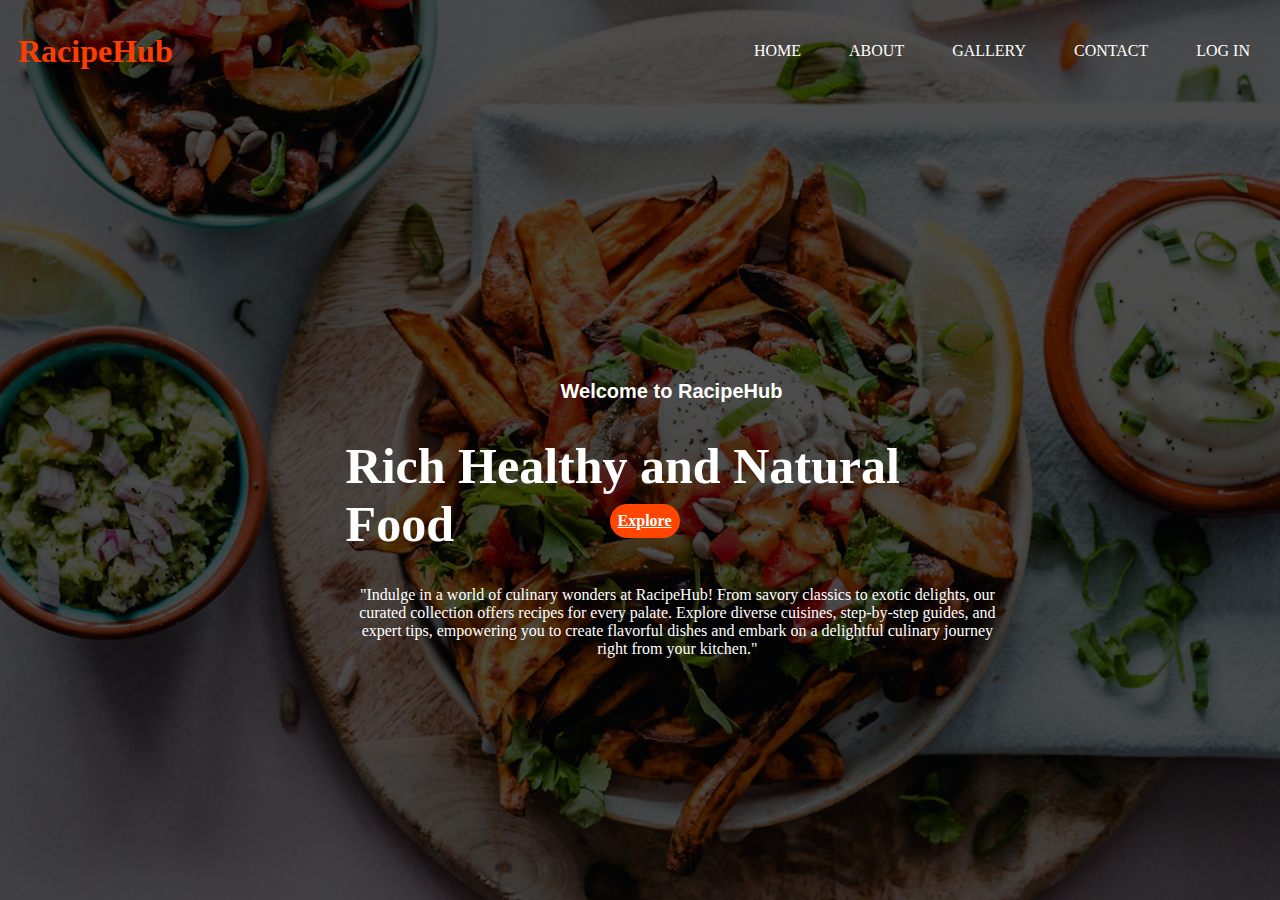
<file: index.html>
<!DOCTYPE html>
<html lang="en">
<head>
    <meta charset="UTF-8">
    <meta http-equiv="X-UA-Compatible" content="IE=edge">
    <meta name="viewport" content="width=device-width, initial-scale=1.0">
    <title>RacipeHub</title>
    <link rel="stylesheet" href="style.css">
    <link rel="icon" href="Favicon.png" type="image/x-icon">
</head>
<body>
    <div class="container">
        <h1>RacipeHub</h1>  
        <div class="navbar">
            <ul>
                <li><a href="#">HOME</a></li>
                <li><a href="about/about.html">ABOUT</a></li>
                <!-- <li><a href="#">MENU</a></li> -->
                <li><a href="recipes.html">GALLERY</a></li>
                <li><a href="contact.html">CONTACT</a></li>
                <li><a href="login page/login.html">Log In</a></li>
                <!-- <li><a class="reservation" href="#">RESERVATION</a></li> -->
            </ul>
        </div>
    </div>
    <div class="content">
        <h3>Welcome to RacipeHub</h3>
        <h1>Rich Healthy and Natural Food</h1>
        <p>
            "Indulge in a world of culinary wonders at RacipeHub! From savory classics to exotic delights, our curated collection offers recipes for every palate. Explore diverse cuisines, step-by-step guides, and expert tips, empowering you to create flavorful dishes and embark on a delightful culinary journey right from your kitchen."</p>
    </div>
    <div class="explore">
        <a href="#" class="button">Explore</a>
    </div>
</body>
</html>
</file>
<file: style.css>
style.css
*{
    margin: 0;
    padding: 0;
}

body{
    background: rgba(0, 0, 0, 0.7) url('Image_2.png') center center fixed;
    background-size: cover;
    background-blend-mode: darken;
    font-family: Cambria, Cochin, Georgia, Times, 'Times New Roman', serif;
}

.container{
    display: flex;
    align-items: center;
    justify-content: space-between;
}

.container h1{
    color: rgb(253, 62, 4);
    margin-left: 10px;
    cursor: pointer;
}

.navbar ul li{
    display: inline-block;
    padding: 18px;
    text-transform: uppercase;
}

.navbar ul li a{
    text-decoration: none;
    color: #fff;
    padding: 4px;
    transition: 3.5s;
}

.navbar ul li a:hover{
    box-shadow: 0 3px 50px orangered inset,0 3px 50px orangered inset,
    0 3px 50px orangered inset,0 3px 50px orangered inset;
}

.navbar .reservation{
    padding: 8px;
    background-color: orangered;
}

.content{
    position: absolute;
    color: #fff;
    top: 40%;
    left: 27%;
}

.content h3{
    font-family: sans-serif;
    font-size: 20px;
    margin-left: 23%;
}

.content h1{
    
    font-size: 50px;
    margin-right: 29%;
}

.content p{
    text-align: center;
    margin-top: 19px;
    margin-right: 29%;
}

.explore {
    position: absolute;
    margin-top: 32%;
    margin-left: 47%;
    color: white;
    background: orangered;
    text-decoration: none;
    border: 8px solid transparent;
    font-weight: bold;
    border-radius: 30px;
    cursor: pointer;
    transition: .4s;
    
}

.explore a{
    color: #fff;
}

.explore:hover{
    text-decoration: none;
    color: #fff;
    padding: 12px 25px;
    background-color: orangered;
    /* background: orangered; */
    border: 2px solid black;
    cursor: pointer;
}
</file>
